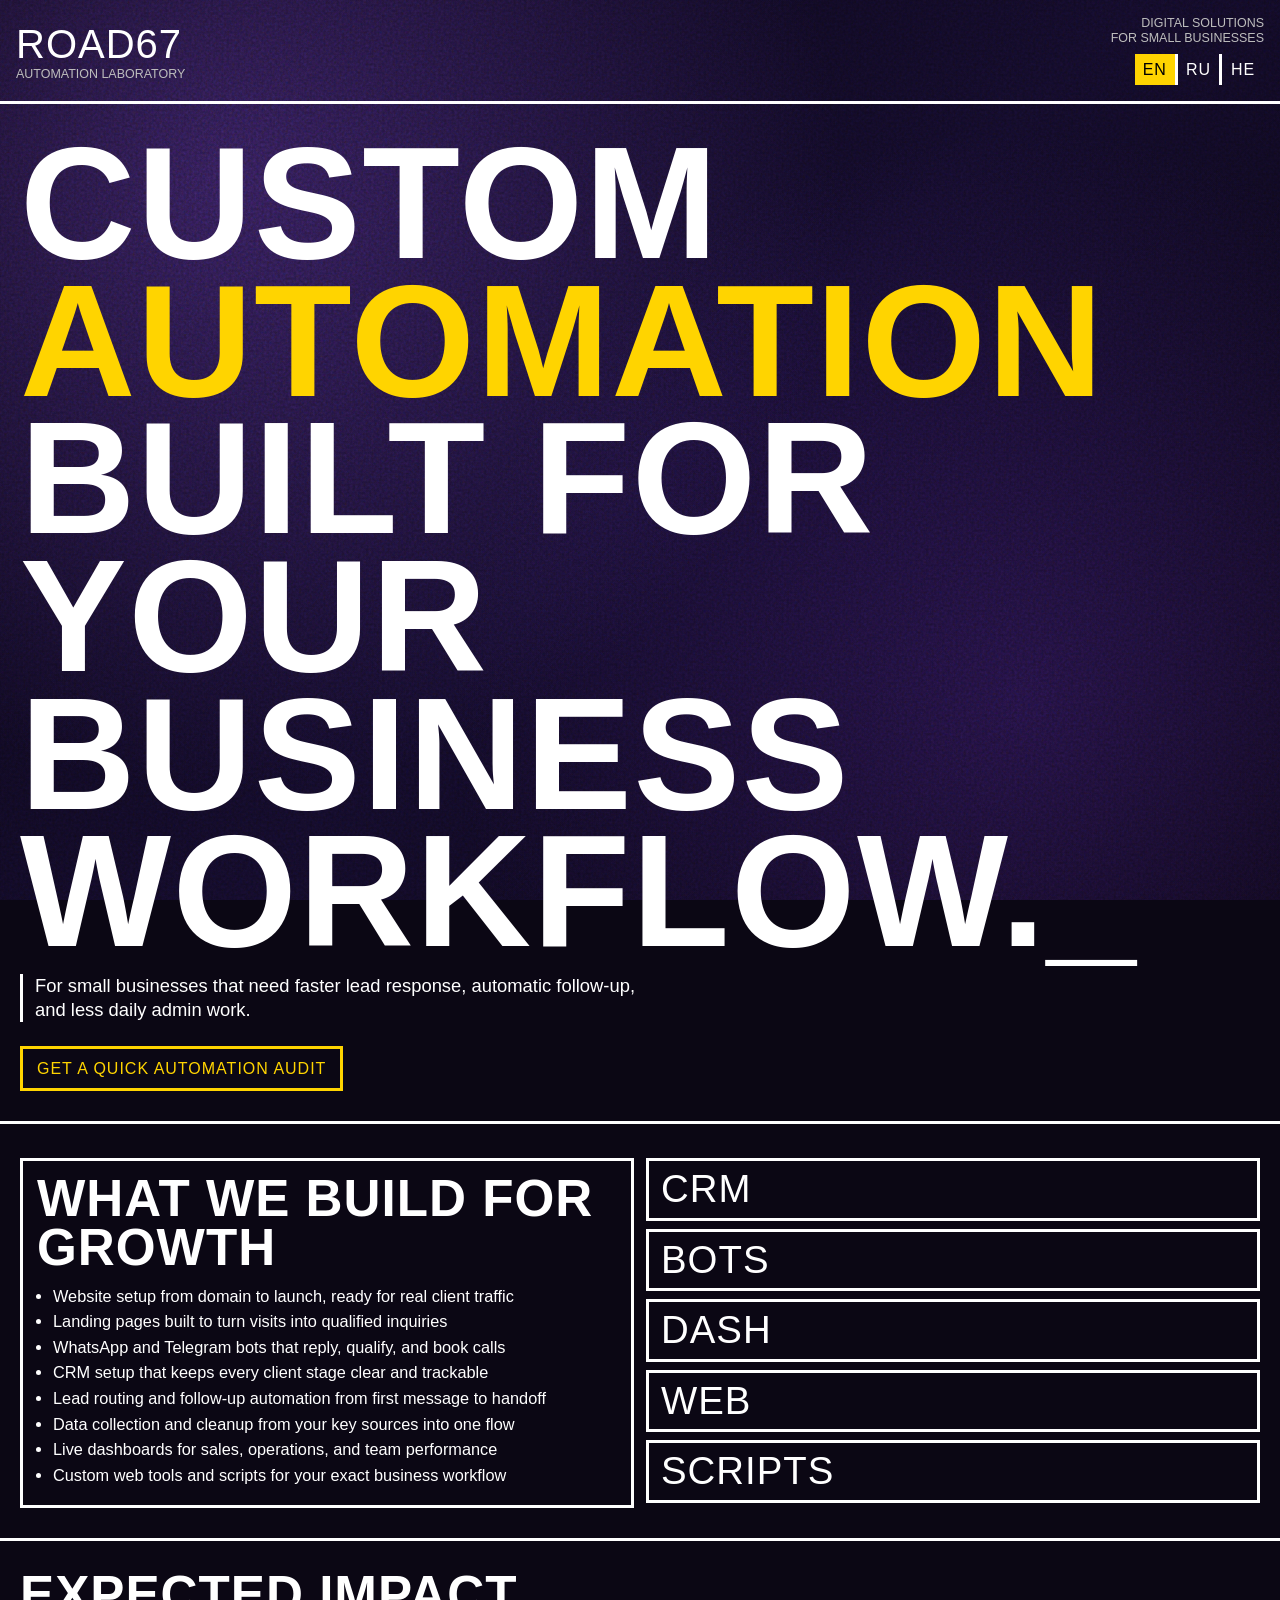
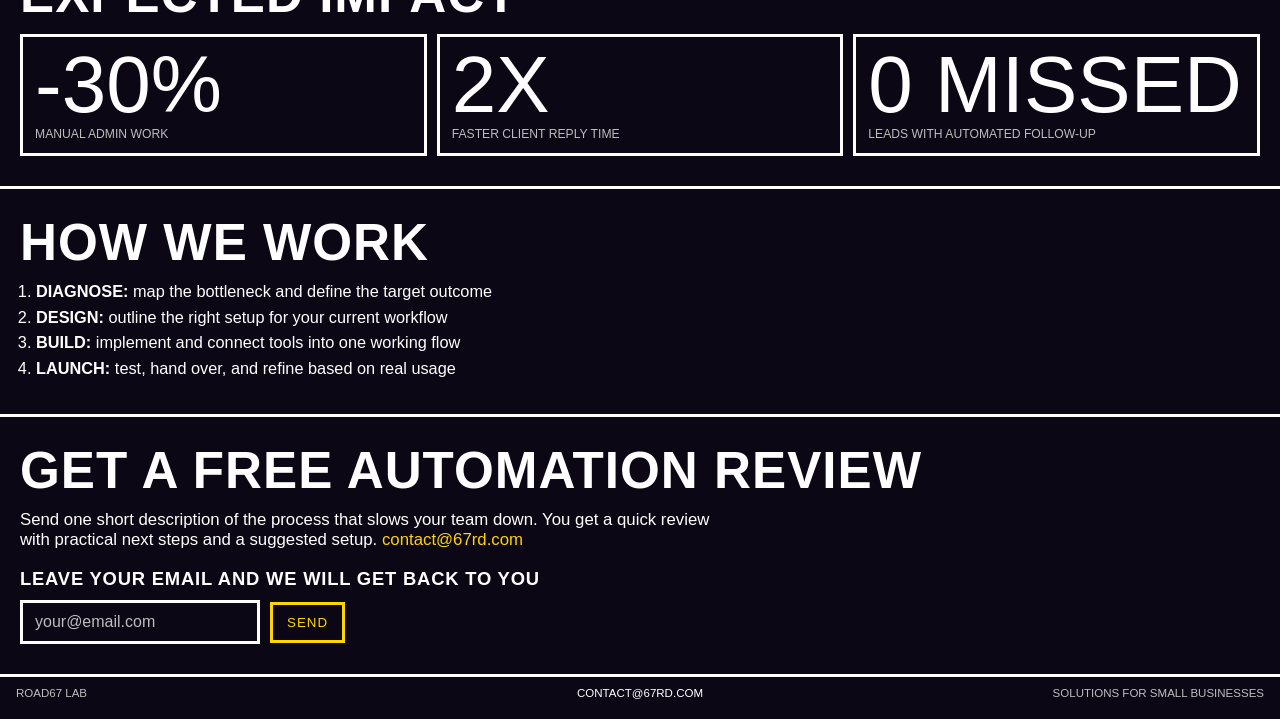
<file: index.html>
<!DOCTYPE html>
<html lang="en">
<head>
  <meta charset="UTF-8" />
  <meta name="viewport" content="width=device-width, initial-scale=1.0" />
  <title>ROAD67 - Custom Automation for Small Businesses</title>
  <link rel="stylesheet" href="styles.css" />
</head>
<body>
  <header class="topbar">
    <div class="brand-block">
      <div class="brand">ROAD67</div>
      <p class="eyebrow">AUTOMATION LABORATORY</p>
    </div>
    <div class="header-side">
      <div class="tag">DIGITAL SOLUTIONS<br />FOR SMALL BUSINESSES</div>
      <nav class="lang-switch" aria-label="Language switcher">
        <a class="lang-link active" href="/">EN</a>
        <a class="lang-link" href="ru/">RU</a>
        <a class="lang-link" href="he/">HE</a>
      </nav>
    </div>
  </header>

  <main>
    <section class="hero section-block">
      <h1>
        CUSTOM<br />
        <span class="accent">AUTOMATION</span><br />
        BUILT FOR<br />
        YOUR BUSINESS<br />
        WORKFLOW.<span class="dot">_</span>
      </h1>
      <p class="subhead">For small businesses that need faster lead response, automatic follow-up, and less daily admin work.</p>
      <div class="hero-cta">
        <a href="#contact" class="btn btn-accent">GET A QUICK AUTOMATION AUDIT</a>
      </div>
    </section>

    <section class="section-block grid-two">
      <article class="panel">
        <h2>WHAT WE BUILD FOR GROWTH</h2>
        <ul>
          <li>Website setup from domain to launch, ready for real client traffic</li>
          <li>Landing pages built to turn visits into qualified inquiries</li>
          <li>WhatsApp and Telegram bots that reply, qualify, and book calls</li>
          <li>CRM setup that keeps every client stage clear and trackable</li>
          <li>Lead routing and follow-up automation from first message to handoff</li>
          <li>Data collection and cleanup from your key sources into one flow</li>
          <li>Live dashboards for sales, operations, and team performance</li>
          <li>Custom web tools and scripts for your exact business workflow</li>
        </ul>
      </article>
      <div class="solution-stack" aria-label="Solution blocks">
        <div class="solution-item">
          CRM
          <span class="pain-text">No lost clients and no missed follow-ups</span>
        </div>
        <div class="solution-item">
          BOTS
          <span class="pain-text">Reply to new inquiries in minutes, not hours</span>
        </div>
        <div class="solution-item">
          DASH
          <span class="pain-text">See pipeline, workload, and bottlenecks in real time</span>
        </div>
        <div class="solution-item">
          WEB
          <span class="pain-text">Turn more visitors into qualified calls</span>
        </div>
        <div class="solution-item">
          SCRIPTS
          <span class="pain-text">Remove repetitive admin from daily operations</span>
        </div>
      </div>
    </section>

    <section class="section-block metrics">
      <h2>EXPECTED IMPACT</h2>
      <div class="metric-grid">
        <div class="metric">
          <p class="value">-30%</p>
          <p class="label">MANUAL ADMIN WORK</p>
        </div>
        <div class="metric">
          <p class="value">2X</p>
          <p class="label">FASTER CLIENT REPLY TIME</p>
        </div>
        <div class="metric">
          <p class="value">0 MISSED</p>
          <p class="label">LEADS WITH AUTOMATED FOLLOW-UP</p>
        </div>
      </div>
    </section>

    <section class="section-block process">
      <h2>HOW WE WORK</h2>
      <ol>
        <li><strong>Diagnose:</strong> map the bottleneck and define the target outcome</li>
        <li><strong>Design:</strong> outline the right setup for your current workflow</li>
        <li><strong>Build:</strong> implement and connect tools into one working flow</li>
        <li><strong>Launch:</strong> test, hand over, and refine based on real usage</li>
      </ol>
    </section>

    <section id="contact" class="section-block contact">
      <h2>GET A FREE AUTOMATION REVIEW</h2>
      <p>
        Send one short description of the process that slows your team down.
        You get a quick review with practical next steps and a suggested setup.
        <a class="inline-mail" href="mailto:contact@67rd.com">contact@67rd.com</a>
      </p>
      <div class="lead-capture">
        <h3>LEAVE YOUR EMAIL AND WE WILL GET BACK TO YOU</h3>
        <form class="lead-form" data-lang="en">
          <input class="lead-input" type="email" name="replyEmail" placeholder="your@email.com" required />
          <button type="submit" class="btn btn-accent">SEND</button>
        </form>
      </div>
    </section>
  </main>

  <footer class="footer">
    <span>ROAD67 LAB</span>
    <a class="footer-mail" href="mailto:contact@67rd.com">contact@67rd.com</a>
    <span>SOLUTIONS FOR SMALL BUSINESSES</span>
  </footer>
  <script src="email-handler.js"></script>
</body>
</html>
</file>
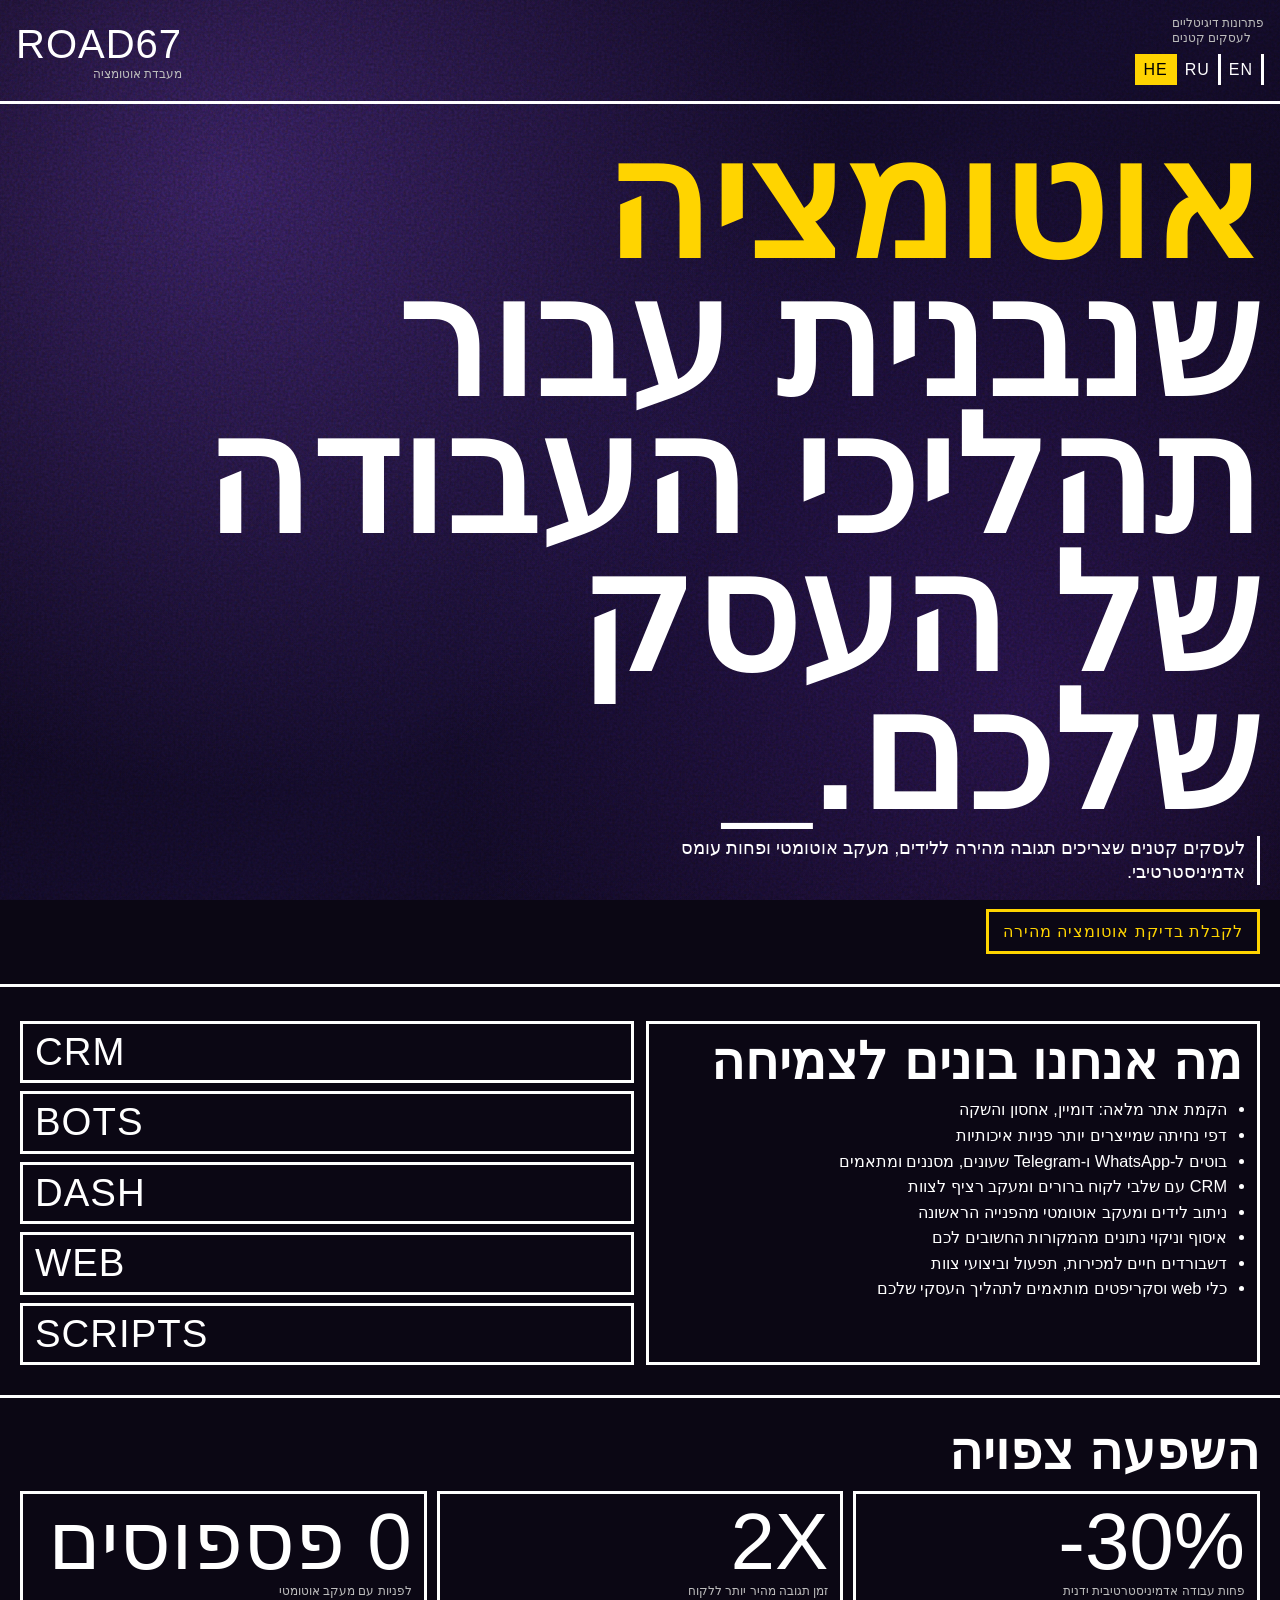
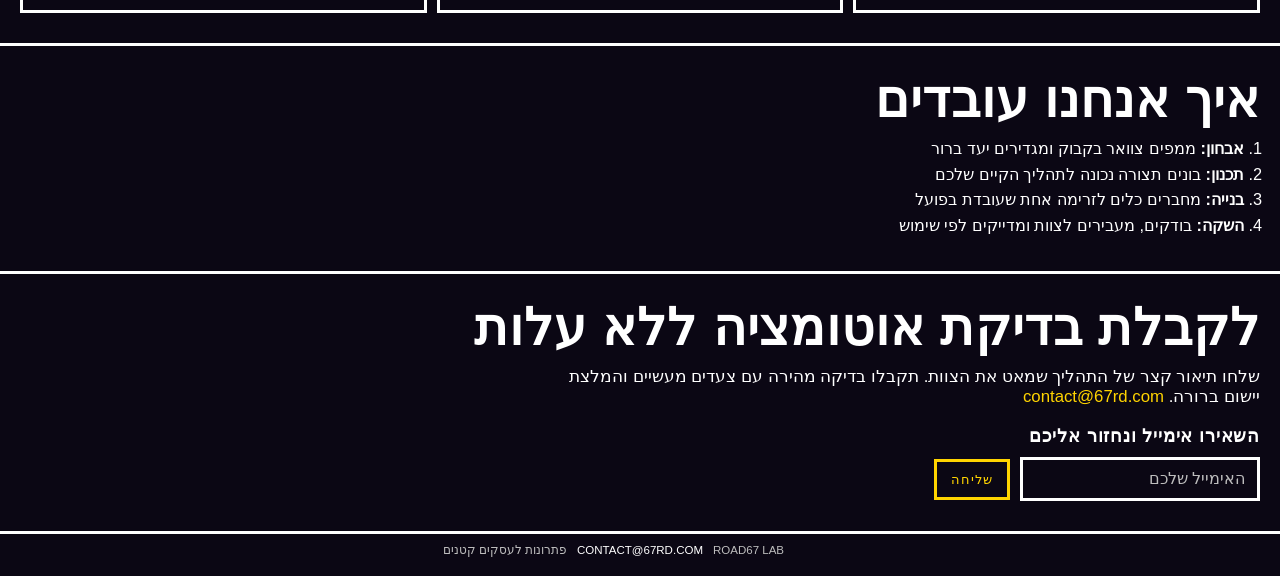
<file: he/index.html>
<!DOCTYPE html>
<html lang="he" dir="rtl">
<head>
  <meta charset="UTF-8" />
  <meta name="viewport" content="width=device-width, initial-scale=1.0" />
  <title>ROAD67 - אוטומציה מותאמת לעסקים קטנים</title>
  <link rel="stylesheet" href="../styles.css" />
</head>
<body>
  <header class="topbar">
    <div class="brand-block">
      <div class="brand">ROAD67</div>
      <p class="eyebrow">מעבדת אוטומציה</p>
    </div>
    <div class="header-side">
      <div class="tag">פתרונות דיגיטליים<br />לעסקים קטנים</div>
      <nav class="lang-switch" aria-label="בחירת שפה">
        <a class="lang-link" href="../">EN</a>
        <a class="lang-link" href="../ru/">RU</a>
        <a class="lang-link active" href="./">HE</a>
      </nav>
    </div>
  </header>

  <main>
    <section class="hero section-block">
      <h1>
        <span class="accent">אוטומציה</span><br />
        שנבנית עבור<br />
        תהליכי העבודה<br />
        של העסק שלכם.<span class="dot">_</span>
      </h1>
      <p class="subhead">לעסקים קטנים שצריכים תגובה מהירה ללידים, מעקב אוטומטי ופחות עומס אדמיניסטרטיבי.</p>
      <div class="hero-cta">
        <a href="#contact" class="btn btn-accent">לקבלת בדיקת אוטומציה מהירה</a>
      </div>
    </section>

    <section class="section-block grid-two">
      <article class="panel">
        <h2>מה אנחנו בונים לצמיחה</h2>
        <ul>
          <li>הקמת אתר מלאה: דומיין, אחסון והשקה</li>
          <li>דפי נחיתה שמייצרים יותר פניות איכותיות</li>
          <li>בוטים ל-WhatsApp ו-Telegram שעונים, מסננים ומתאמים</li>
          <li>CRM עם שלבי לקוח ברורים ומעקב רציף לצוות</li>
          <li>ניתוב לידים ומעקב אוטומטי מהפנייה הראשונה</li>
          <li>איסוף וניקוי נתונים מהמקורות החשובים לכם</li>
          <li>דשבורדים חיים למכירות, תפעול וביצועי צוות</li>
          <li>כלי web וסקריפטים מותאמים לתהליך העסקי שלכם</li>
        </ul>
      </article>
      <div class="solution-stack" aria-label="בלוקי פתרונות">
        <div class="solution-item">
          CRM
          <span class="pain-text">בלי לקוחות שנופלים בין הכיסאות</span>
        </div>
        <div class="solution-item">
          BOTS
          <span class="pain-text">תגובה לפניות חדשות תוך דקות, לא שעות</span>
        </div>
        <div class="solution-item">
          DASH
          <span class="pain-text">תמונת מצב חיה של צנרת, עומסים וצווארי בקבוק</span>
        </div>
        <div class="solution-item">
          WEB
          <span class="pain-text">יותר פניות איכותיות מהאתר</span>
        </div>
        <div class="solution-item">
          SCRIPTS
          <span class="pain-text">פחות עבודה ידנית חוזרת בתפעול היומי</span>
        </div>
      </div>
    </section>

    <section class="section-block metrics">
      <h2>השפעה צפויה</h2>
      <div class="metric-grid">
        <div class="metric">
          <p class="value">30%-</p>
          <p class="label">פחות עבודה אדמיניסטרטיבית ידנית</p>
        </div>
        <div class="metric">
          <p class="value">2X</p>
          <p class="label">זמן תגובה מהיר יותר ללקוח</p>
        </div>
        <div class="metric">
          <p class="value">0 פספוסים</p>
          <p class="label">לפניות עם מעקב אוטומטי</p>
        </div>
      </div>
    </section>

    <section class="section-block process">
      <h2>איך אנחנו עובדים</h2>
      <ol>
        <li><strong>אבחון:</strong> ממפים צוואר בקבוק ומגדירים יעד ברור</li>
        <li><strong>תכנון:</strong> בונים תצורה נכונה לתהליך הקיים שלכם</li>
        <li><strong>בנייה:</strong> מחברים כלים לזרימה אחת שעובדת בפועל</li>
        <li><strong>השקה:</strong> בודקים, מעבירים לצוות ומדייקים לפי שימוש</li>
      </ol>
    </section>

    <section id="contact" class="section-block contact">
      <h2>לקבלת בדיקת אוטומציה ללא עלות</h2>
      <p>
        שלחו תיאור קצר של התהליך שמאט את הצוות. תקבלו בדיקה מהירה עם צעדים
        מעשיים והמלצת יישום ברורה.
        <a class="inline-mail" href="mailto:contact@67rd.com">contact@67rd.com</a>
      </p>
      <div class="lead-capture">
        <h3>השאירו אימייל ונחזור אליכם</h3>
        <form class="lead-form" data-lang="he">
          <input class="lead-input" type="email" name="replyEmail" placeholder="האימייל שלכם" required />
          <button type="submit" class="btn btn-accent">שליחה</button>
        </form>
      </div>
    </section>
  </main>

  <footer class="footer">
    <span>ROAD67 LAB</span>
    <a class="footer-mail" href="mailto:contact@67rd.com">contact@67rd.com</a>
    <span>פתרונות לעסקים קטנים</span>
  </footer>
  <script src="../email-handler.js"></script>
</body>
</html>
</file>
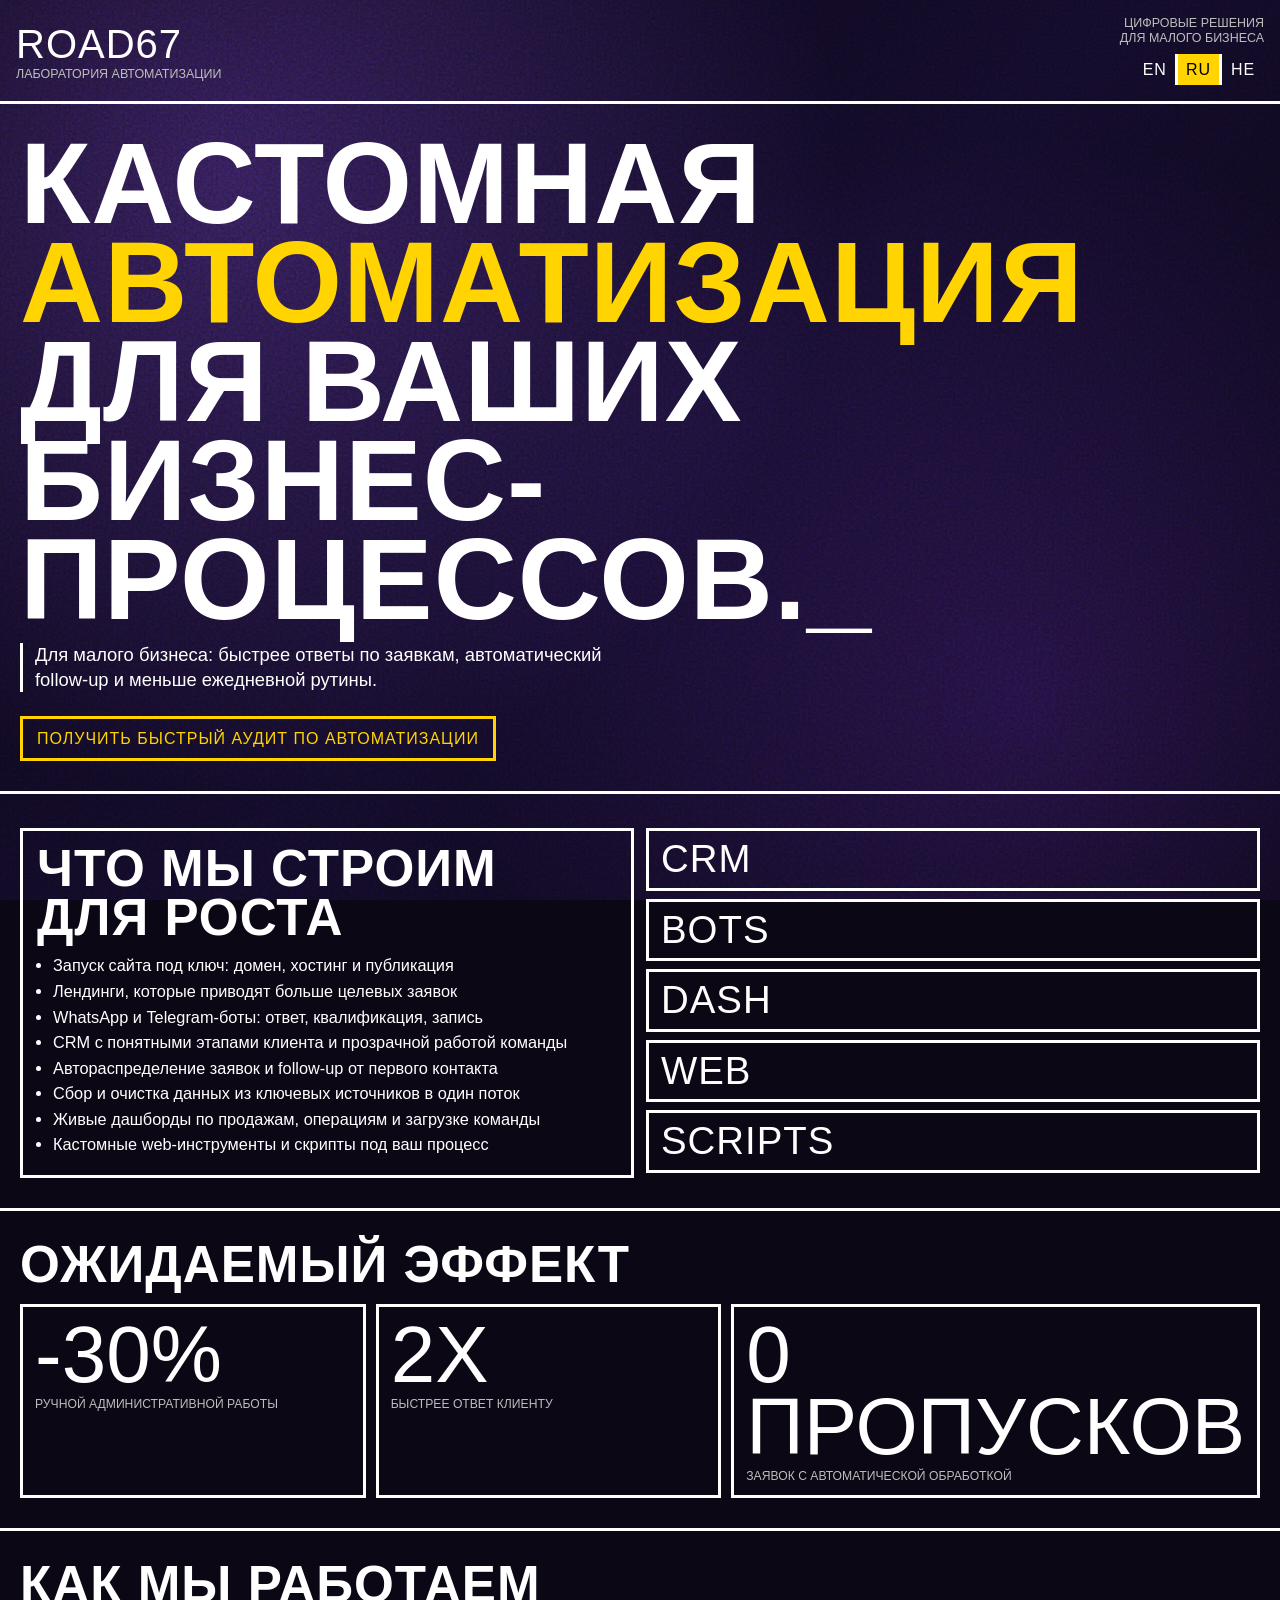
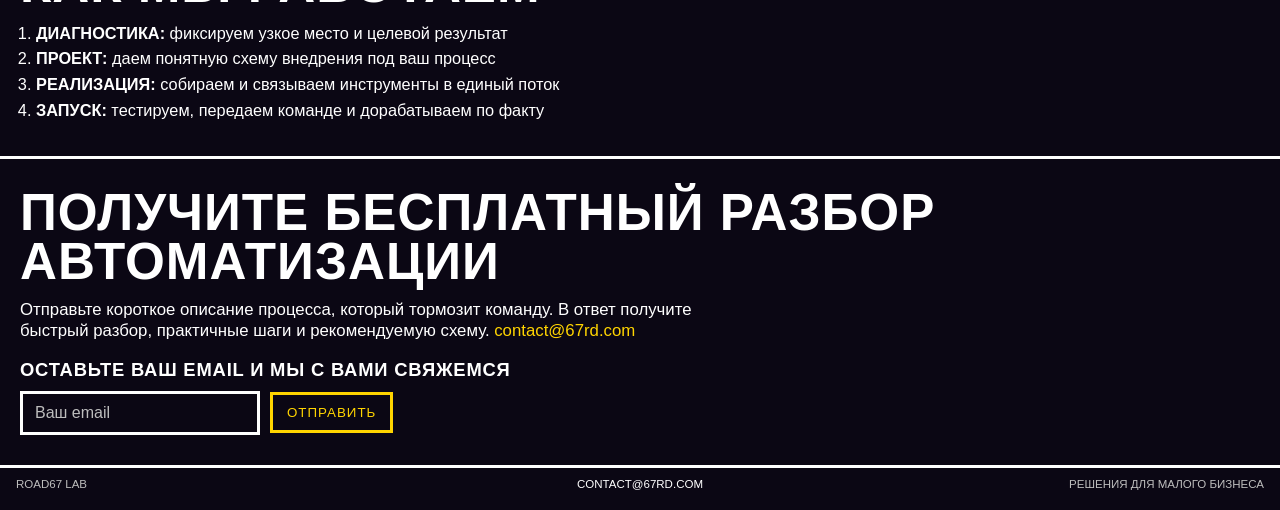
<file: ru/index.html>
<!DOCTYPE html>
<html lang="ru">
<head>
  <meta charset="UTF-8" />
  <meta name="viewport" content="width=device-width, initial-scale=1.0" />
  <title>ROAD67 - Кастомная автоматизация для малого бизнеса</title>
  <link rel="stylesheet" href="../styles.css" />
</head>
<body>
  <header class="topbar">
    <div class="brand-block">
      <div class="brand">ROAD67</div>
      <p class="eyebrow">ЛАБОРАТОРИЯ АВТОМАТИЗАЦИИ</p>
    </div>
    <div class="header-side">
      <div class="tag">ЦИФРОВЫЕ РЕШЕНИЯ<br />ДЛЯ МАЛОГО БИЗНЕСА</div>
      <nav class="lang-switch" aria-label="Переключение языка">
        <a class="lang-link" href="../">EN</a>
        <a class="lang-link active" href="./">RU</a>
        <a class="lang-link" href="../he/">HE</a>
      </nav>
    </div>
  </header>

  <main>
    <section class="hero section-block">
      <h1>
        КАСТОМНАЯ<br />
        <span class="accent">АВТОМАТИЗАЦИЯ</span><br />
        ДЛЯ ВАШИХ<br />
        БИЗНЕС-<br />
        ПРОЦЕССОВ.<span class="dot">_</span>
      </h1>
      <p class="subhead">Для малого бизнеса: быстрее ответы по заявкам, автоматический follow-up и меньше ежедневной рутины.</p>
      <div class="hero-cta">
        <a href="#contact" class="btn btn-accent">ПОЛУЧИТЬ БЫСТРЫЙ АУДИТ ПО АВТОМАТИЗАЦИИ</a>
      </div>
    </section>

    <section class="section-block grid-two">
      <article class="panel">
        <h2>ЧТО МЫ СТРОИМ ДЛЯ РОСТА</h2>
        <ul>
          <li>Запуск сайта под ключ: домен, хостинг и публикация</li>
          <li>Лендинги, которые приводят больше целевых заявок</li>
          <li>WhatsApp и Telegram-боты: ответ, квалификация, запись</li>
          <li>CRM с понятными этапами клиента и прозрачной работой команды</li>
          <li>Автораспределение заявок и follow-up от первого контакта</li>
          <li>Сбор и очистка данных из ключевых источников в один поток</li>
          <li>Живые дашборды по продажам, операциям и загрузке команды</li>
          <li>Кастомные web-инструменты и скрипты под ваш процесс</li>
        </ul>
      </article>
      <div class="solution-stack" aria-label="Блоки решений">
        <div class="solution-item">
          CRM
          <span class="pain-text">Ни одного потерянного клиента и этапа</span>
        </div>
        <div class="solution-item">
          BOTS
          <span class="pain-text">Ответ на новые заявки за минуты, не часы</span>
        </div>
        <div class="solution-item">
          DASH
          <span class="pain-text">Статус воронки и узкие места в реальном времени</span>
        </div>
        <div class="solution-item">
          WEB
          <span class="pain-text">Больше целевых обращений с сайта</span>
        </div>
        <div class="solution-item">
          SCRIPTS
          <span class="pain-text">Меньше ручной рутины в ежедневных операциях</span>
        </div>
      </div>
    </section>

    <section class="section-block metrics">
      <h2>ОЖИДАЕМЫЙ ЭФФЕКТ</h2>
      <div class="metric-grid">
        <div class="metric">
          <p class="value">-30%</p>
          <p class="label">РУЧНОЙ АДМИНИСТРАТИВНОЙ РАБОТЫ</p>
        </div>
        <div class="metric">
          <p class="value">2X</p>
          <p class="label">БЫСТРЕЕ ОТВЕТ КЛИЕНТУ</p>
        </div>
        <div class="metric">
          <p class="value">0 ПРОПУСКОВ</p>
          <p class="label">ЗАЯВОК С АВТОМАТИЧЕСКОЙ ОБРАБОТКОЙ</p>
        </div>
      </div>
    </section>

    <section class="section-block process">
      <h2>КАК МЫ РАБОТАЕМ</h2>
      <ol>
        <li><strong>Диагностика:</strong> фиксируем узкое место и целевой результат</li>
        <li><strong>Проект:</strong> даем понятную схему внедрения под ваш процесс</li>
        <li><strong>Реализация:</strong> собираем и связываем инструменты в единый поток</li>
        <li><strong>Запуск:</strong> тестируем, передаем команде и дорабатываем по факту</li>
      </ol>
    </section>

    <section id="contact" class="section-block contact">
      <h2>ПОЛУЧИТЕ БЕСПЛАТНЫЙ РАЗБОР АВТОМАТИЗАЦИИ</h2>
      <p>
        Отправьте короткое описание процесса, который тормозит команду.
        В ответ получите быстрый разбор, практичные шаги и рекомендуемую схему.
        <a class="inline-mail" href="mailto:contact@67rd.com">contact@67rd.com</a>
      </p>
      <div class="lead-capture">
        <h3>ОСТАВЬТЕ ВАШ EMAIL И МЫ С ВАМИ СВЯЖЕМСЯ</h3>
        <form class="lead-form" data-lang="ru">
          <input class="lead-input" type="email" name="replyEmail" placeholder="Ваш email" required />
          <button type="submit" class="btn btn-accent">ОТПРАВИТЬ</button>
        </form>
      </div>
    </section>
  </main>

  <footer class="footer">
    <span>ROAD67 LAB</span>
    <a class="footer-mail" href="mailto:contact@67rd.com">contact@67rd.com</a>
    <span>РЕШЕНИЯ ДЛЯ МАЛОГО БИЗНЕСА</span>
  </footer>
  <script src="../email-handler.js"></script>
</body>
</html>
</file>
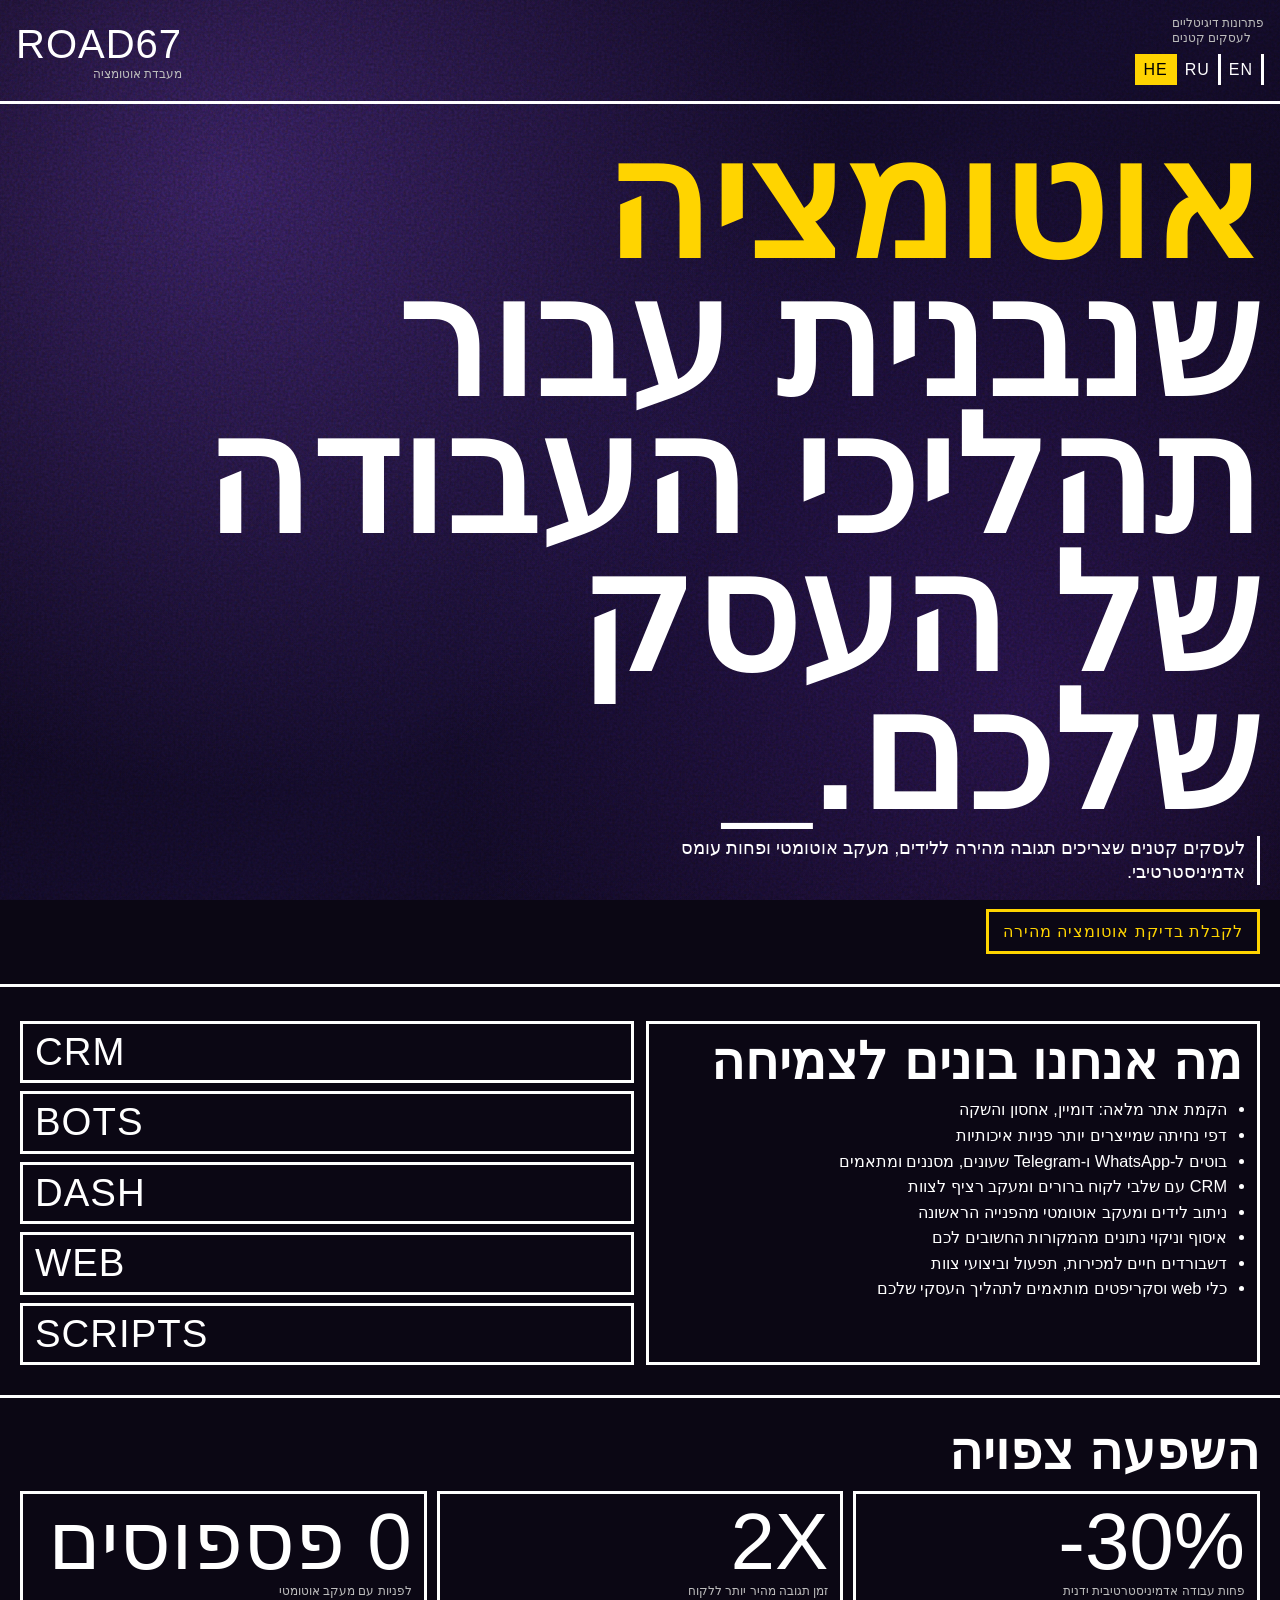
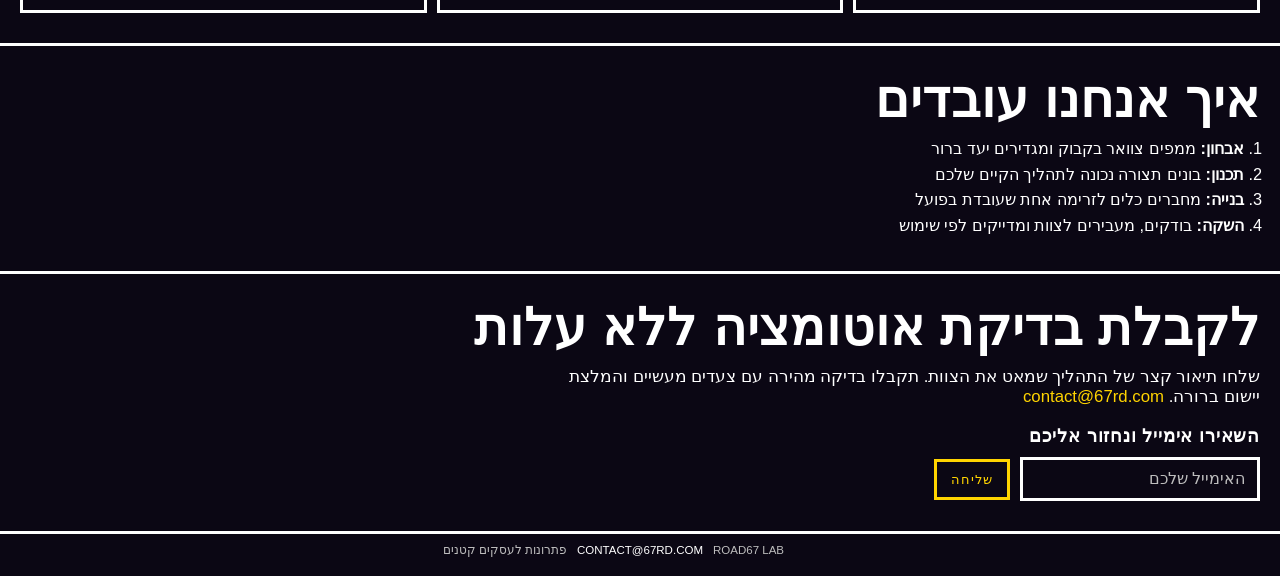
<file: he.html>
<!DOCTYPE html>
<html lang="he">
<head>
  <meta charset="UTF-8" />
  <meta http-equiv="refresh" content="0; url=/he/" />
  <link rel="canonical" href="/he/" />
  <meta name="viewport" content="width=device-width, initial-scale=1.0" />
  <title>Redirecting...</title>
  <script>
    window.location.replace("/he/");
  </script>
</head>
<body></body>
</html>
</file>
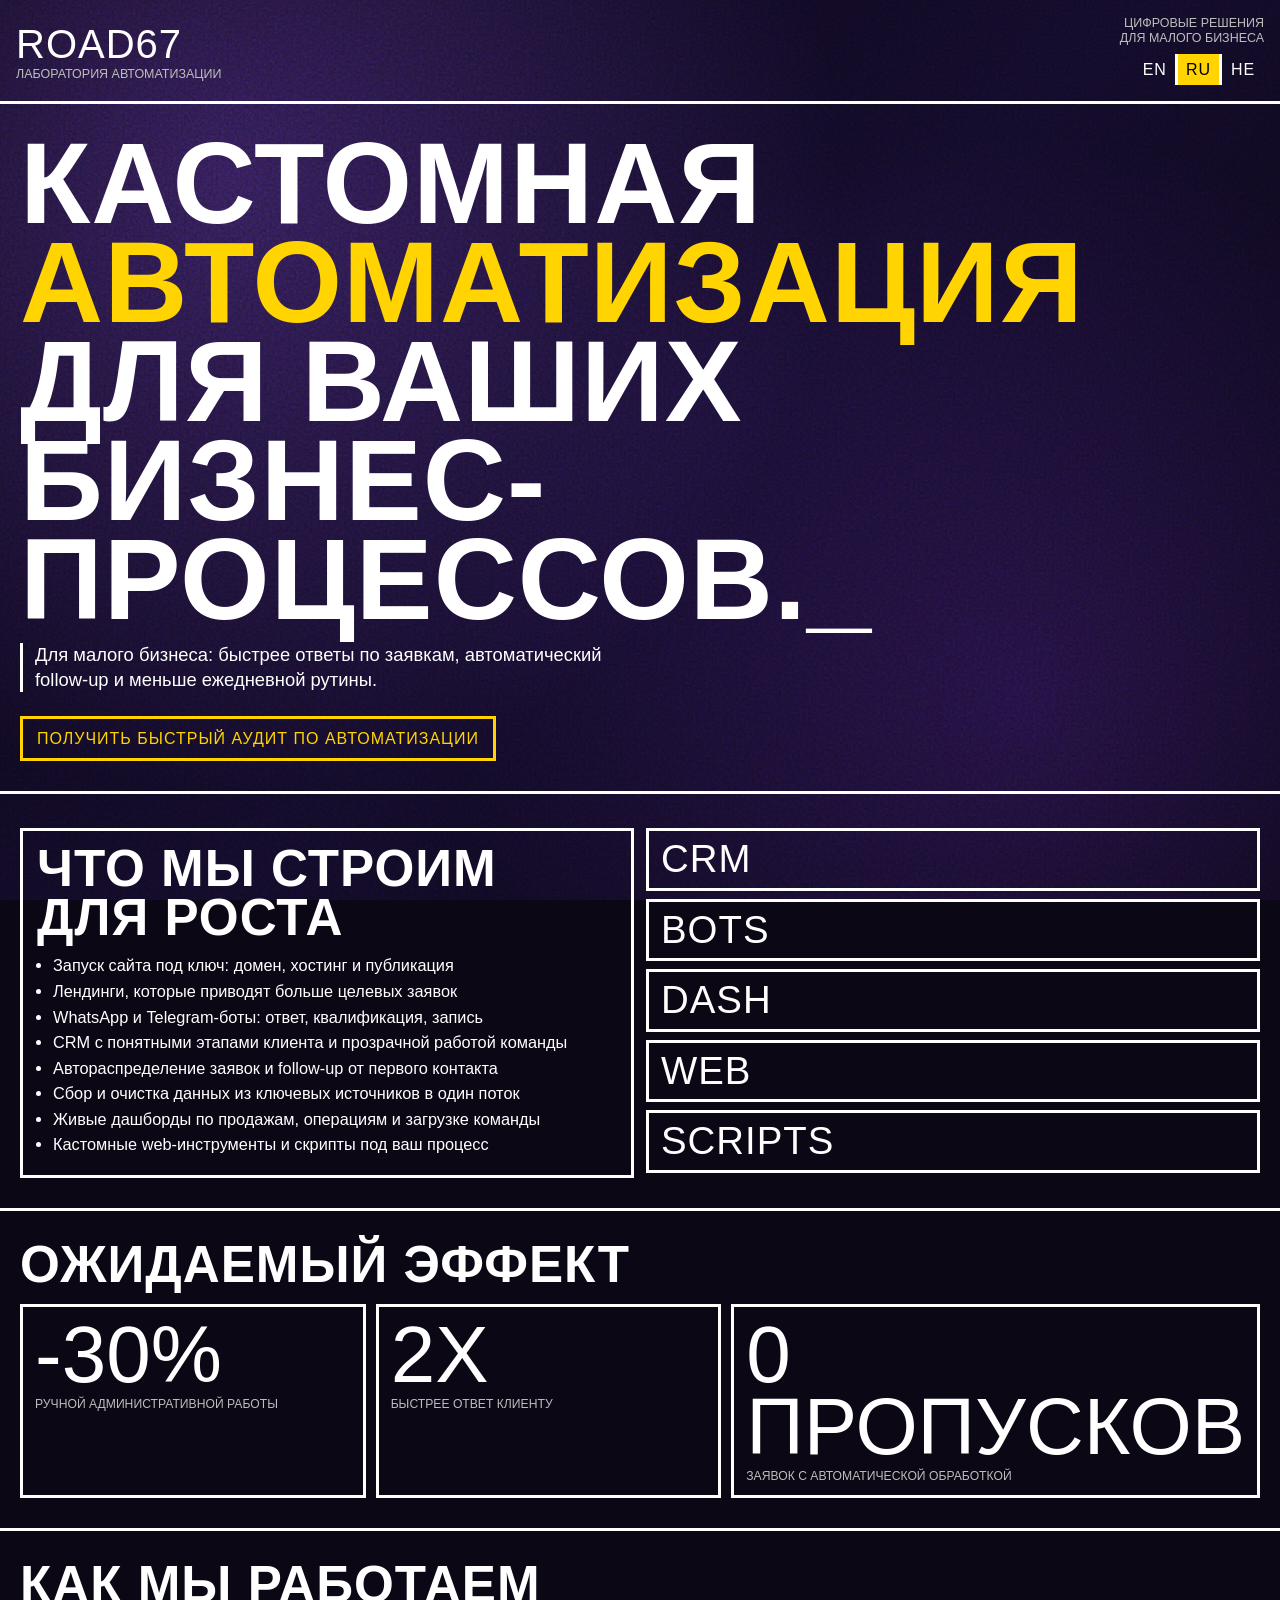
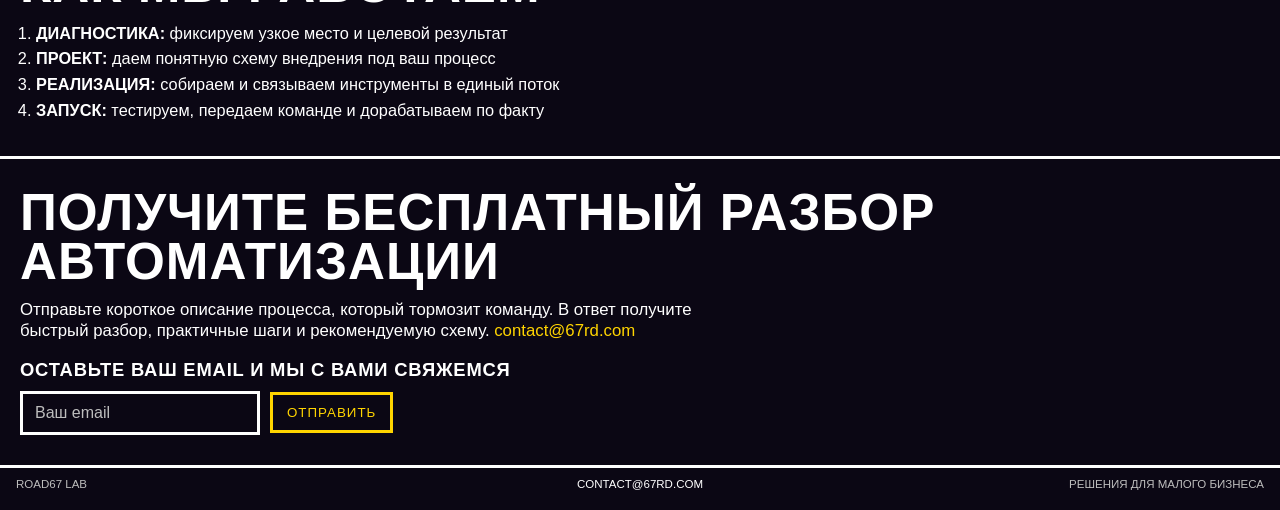
<file: ru.html>
<!DOCTYPE html>
<html lang="ru">
<head>
  <meta charset="UTF-8" />
  <meta http-equiv="refresh" content="0; url=/ru/" />
  <link rel="canonical" href="/ru/" />
  <meta name="viewport" content="width=device-width, initial-scale=1.0" />
  <title>Redirecting...</title>
  <script>
    window.location.replace("/ru/");
  </script>
</head>
<body></body>
</html>
</file>
<file: styles.css>
:root {
  --bg: #0b0714;
  --fg: #fff;
  --accent: #ffd400;
  --muted: #bdbdbd;
  --line: #fff;
}

* {
  box-sizing: border-box;
  margin: 0;
  padding: 0;
}

html,
body {
  background: var(--bg);
  color: var(--fg);
  overflow-x: hidden;
}

body {
  font-family: Arial, Helvetica, sans-serif;
  line-height: 1.2;
  background-color: var(--bg);
  background-image:
    radial-gradient(circle at 18% 20%, rgba(132, 78, 214, 0.28), transparent 48%),
    radial-gradient(circle at 80% 78%, rgba(96, 44, 170, 0.24), transparent 46%),
    linear-gradient(135deg, #090512 0%, #110a24 52%, #07040e 100%);
  background-attachment: fixed;
  position: relative;
}

body::before {
  content: "";
  position: fixed;
  inset: 0;
  pointer-events: none;
  z-index: 0;
  opacity: 0.62;
  mix-blend-mode: overlay;
  filter: contrast(180%);
  background-image: url("data:image/svg+xml,%3Csvg xmlns='http://www.w3.org/2000/svg' width='220' height='220' viewBox='0 0 220 220'%3E%3Cfilter id='n'%3E%3CfeTurbulence type='fractalNoise' baseFrequency='0.95' numOctaves='2' seed='13'/%3E%3C/filter%3E%3Crect width='220' height='220' filter='url(%23n)' opacity='1'/%3E%3C/svg%3E");
  background-size: 560px 560px;
}

body > * {
  position: relative;
  z-index: 1;
}

.topbar {
  display: flex;
  justify-content: space-between;
  align-items: center;
  gap: 16px;
  flex-wrap: wrap;
  border-bottom: 3px solid var(--line);
  padding: 16px 16px;
  text-transform: uppercase;
}

.brand-block {
  display: flex;
  flex-direction: column;
}

.brand {
  font-family: Impact, Haettenschweiler, "Arial Narrow Bold", sans-serif;
  font-size: 2.5rem;
  letter-spacing: 1px;
}

.tag {
  font-size: 0.78rem;
  max-width: 280px;
  text-align: right;
  color: var(--muted);
}

.header-side {
  display: flex;
  flex-direction: column;
  align-items: flex-end;
  gap: 8px;
}

.lang-switch {
  display: inline-flex;
}

.lang-link {
  display: inline-block;
  min-width: 42px;
  text-align: center;
  text-decoration: none;
  color: var(--fg);
  font-family: Impact, Haettenschweiler, "Arial Narrow Bold", sans-serif;
  letter-spacing: 1px;
  padding: 6px 8px;
  border-right: 3px solid var(--line);
}

.lang-link:last-child {
  border-right: 0;
}

.lang-link:hover {
  background: var(--accent);
  color: #000;
}

.lang-link.active {
  background: var(--accent);
  color: #000;
}

main {
  display: block;
}

.section-block {
  border-bottom: 3px solid var(--line);
  padding: 24px 16px;
}

.eyebrow {
  font-size: 0.78rem;
  margin-bottom: 12px;
  text-transform: uppercase;
  color: var(--muted);
}

.brand-block .eyebrow {
  margin-bottom: 0;
  line-height: 1;
}

.hero h1 {
  font-family: Impact, Haettenschweiler, "Arial Narrow Bold", sans-serif;
  font-size: clamp(3rem, 14vw, 10rem);
  line-height: 0.86;
  letter-spacing: 1.5px;
  text-transform: uppercase;
}

html[lang="ru"] .hero h1 {
  font-size: clamp(2.2rem, 9.5vw, 7.2rem);
  letter-spacing: 1px;
}

.dot {
  color: var(--fg);
}

.accent {
  color: var(--accent);
}

.hero-cta {
  margin-top: 24px;
  display: flex;
  flex-wrap: wrap;
  gap: 10px;
  align-items: center;
}

.subhead {
  margin-top: 14px;
  margin-bottom: 8px;
  max-width: 620px;
  padding-left: 12px;
  border-left: 3px solid var(--fg);
  font-size: clamp(0.95rem, 1.5vw, 1.15rem);
  line-height: 1.32;
  color: var(--fg);
}

[dir="rtl"] .subhead {
  border-left: 0;
  border-right: 3px solid var(--fg);
  padding-left: 0;
  padding-right: 12px;
}

.hero + .section-block {
  padding-top: 34px;
}

.btn {
  display: inline-block;
  border: 3px solid var(--line);
  color: var(--fg);
  text-decoration: none;
  text-transform: uppercase;
  font-family: Impact, Haettenschweiler, "Arial Narrow Bold", sans-serif;
  letter-spacing: 1px;
  padding: 10px 14px;
}

.btn:hover {
  background: var(--fg);
  color: var(--bg);
}

.btn-accent {
  border-color: var(--accent);
  color: var(--accent);
}

.btn-accent:hover {
  background: var(--accent);
  color: #000;
}

.grid-two {
  display: grid;
  grid-template-columns: 1fr;
}

.panel {
  border: 3px solid var(--line);
  padding: 14px;
  margin-bottom: 12px;
}

.panel:last-child {
  margin-bottom: 0;
}

.solution-stack {
  display: flex;
  flex-direction: column;
  gap: 8px;
}

.solution-item {
  border: 3px solid var(--line);
  font-family: Impact, Haettenschweiler, "Arial Narrow Bold", sans-serif;
  text-transform: uppercase;
  letter-spacing: 1px;
  font-size: clamp(1.35rem, 4vw, 2.4rem);
  line-height: 0.95;
  padding: 10px 12px;
  display: flex;
  align-items: baseline;
  flex-wrap: wrap;
  gap: 10px;
  transition: border-color 0.2s ease;
}

.pain-text {
  display: inline-block;
  font-family: Arial, Helvetica, sans-serif;
  font-size: 0.72rem;
  letter-spacing: 0.4px;
  text-transform: none;
  color: var(--accent);
  opacity: 0;
  transform: translateX(-6px);
  white-space: normal;
  overflow-wrap: anywhere;
  min-width: 0;
  flex: 1 1 220px;
  transition: opacity 0.2s ease, transform 0.2s ease;
}

.solution-item:hover,
.solution-item:focus-within {
  border-color: var(--accent);
  color: var(--accent);
}

.solution-item:hover .pain-text,
.solution-item:focus-within .pain-text {
  opacity: 1;
  transform: translateX(0);
}

h2 {
  font-family: Impact, Haettenschweiler, "Arial Narrow Bold", sans-serif;
  text-transform: uppercase;
  font-size: clamp(1.7rem, 5vw, 3.2rem);
  line-height: 0.95;
  margin-bottom: 14px;
  letter-spacing: 1px;
}

ul,
ol {
  padding-left: 16px;
}

li {
  margin-bottom: 6px;
  font-size: 1.02rem;
}

.metrics .metric-grid {
  display: grid;
  grid-template-columns: repeat(1, 1fr);
  gap: 10px;
}

.metric {
  border: 3px solid var(--line);
  padding: 12px;
}

.value {
  font-family: Impact, Haettenschweiler, "Arial Narrow Bold", sans-serif;
  font-size: clamp(2rem, 10vw, 5rem);
  line-height: 0.9;
}

.label {
  font-size: 0.76rem;
  margin-top: 6px;
  text-transform: uppercase;
  color: var(--muted);
}

.process ol li strong {
  font-family: Impact, Haettenschweiler, "Arial Narrow Bold", sans-serif;
  text-transform: uppercase;
}

.contact p {
  max-width: 700px;
  margin-bottom: 16px;
  font-size: 1.05rem;
}

.lead-capture {
  margin-top: 18px;
}

.lead-capture h3 {
  font-family: Impact, Haettenschweiler, "Arial Narrow Bold", sans-serif;
  font-size: 1.15rem;
  letter-spacing: 0.8px;
  margin-bottom: 10px;
}

.lead-form {
  display: flex;
  gap: 10px;
  flex-wrap: nowrap;
  align-items: center;
}

.lead-form .btn {
  background: transparent;
  border-color: var(--accent);
  color: var(--accent);
  cursor: pointer;
}

.lead-form .btn:hover {
  background: var(--accent);
  color: #000;
}

.lead-input {
  width: 240px;
  flex: 0 0 auto;
  border: 3px solid var(--line);
  background: transparent;
  color: var(--fg);
  padding: 10px 12px;
  font-size: 1rem;
}

.lead-input::placeholder {
  color: var(--muted);
}

.inline-mail {
  color: var(--accent);
  text-decoration: none;
  border-bottom: 1px solid transparent;
  transition: border-color 0.2s ease;
}

.inline-mail:hover {
  border-bottom-color: var(--accent);
}

.btn-invert {
  background: var(--fg);
  color: var(--bg);
}

.btn-invert:hover {
  background: var(--bg);
  color: var(--fg);
}

.footer {
  padding: 10px 16px 18px;
  display: grid;
  grid-template-columns: 1fr auto 1fr;
  align-items: center;
  gap: 10px;
  font-size: 0.72rem;
  color: var(--muted);
  text-transform: uppercase;
}

.footer span:first-child {
  text-align: left;
}

.footer span:last-child {
  text-align: right;
}

.footer-mail {
  color: var(--fg);
  text-decoration: none;
  text-align: center;
}

.footer-mail:hover {
  text-decoration: underline;
}

.success-message,
.error-message {
  margin-top: 10px;
  font-size: 0.9rem;
}

.success-message {
  color: var(--accent);
}

.error-message {
  color: #ff7a7a;
}

[dir="rtl"] .topbar {
  flex-direction: row-reverse;
}

[dir="rtl"] .header-side {
  align-items: flex-start;
}

[dir="rtl"] .tag {
  text-align: left;
}

[dir="rtl"] ul,
[dir="rtl"] ol {
  padding-right: 16px;
  padding-left: 0;
}

[dir="rtl"] .solution-item {
  flex-direction: row-reverse;
}

[dir="rtl"] .pain-text {
  transform: translateX(6px);
}

@media (min-width: 900px) {
  .section-block {
    padding: 30px 20px;
  }

  .grid-two {
    grid-template-columns: 1fr 1fr;
    gap: 12px;
  }

  .panel {
    margin-bottom: 0;
  }

  .metrics .metric-grid {
    grid-template-columns: repeat(3, 1fr);
  }
}

@media (max-width: 700px) {
  .topbar {
    position: relative;
    min-height: 156px;
    align-items: flex-start;
    padding-right: 66px;
  }

  .header-side {
    width: auto;
    align-items: flex-start;
  }

  .tag {
    position: absolute;
    right: 8px;
    top: 50%;
    bottom: auto;
    max-width: none;
    text-align: left;
    font-size: 0.62rem;
    line-height: 1;
    letter-spacing: 0.15px;
    white-space: nowrap;
    writing-mode: vertical-rl;
    transform: translateY(-50%) rotate(180deg);
  }

  .lang-switch {
    position: absolute;
    top: 10px;
    right: 66px;
    flex-wrap: nowrap;
    z-index: 2;
  }

  [dir="rtl"] .topbar {
    flex-direction: row;
  }

  [dir="rtl"] .lang-switch {
    right: auto;
    left: 16px;
  }
}
</file>
